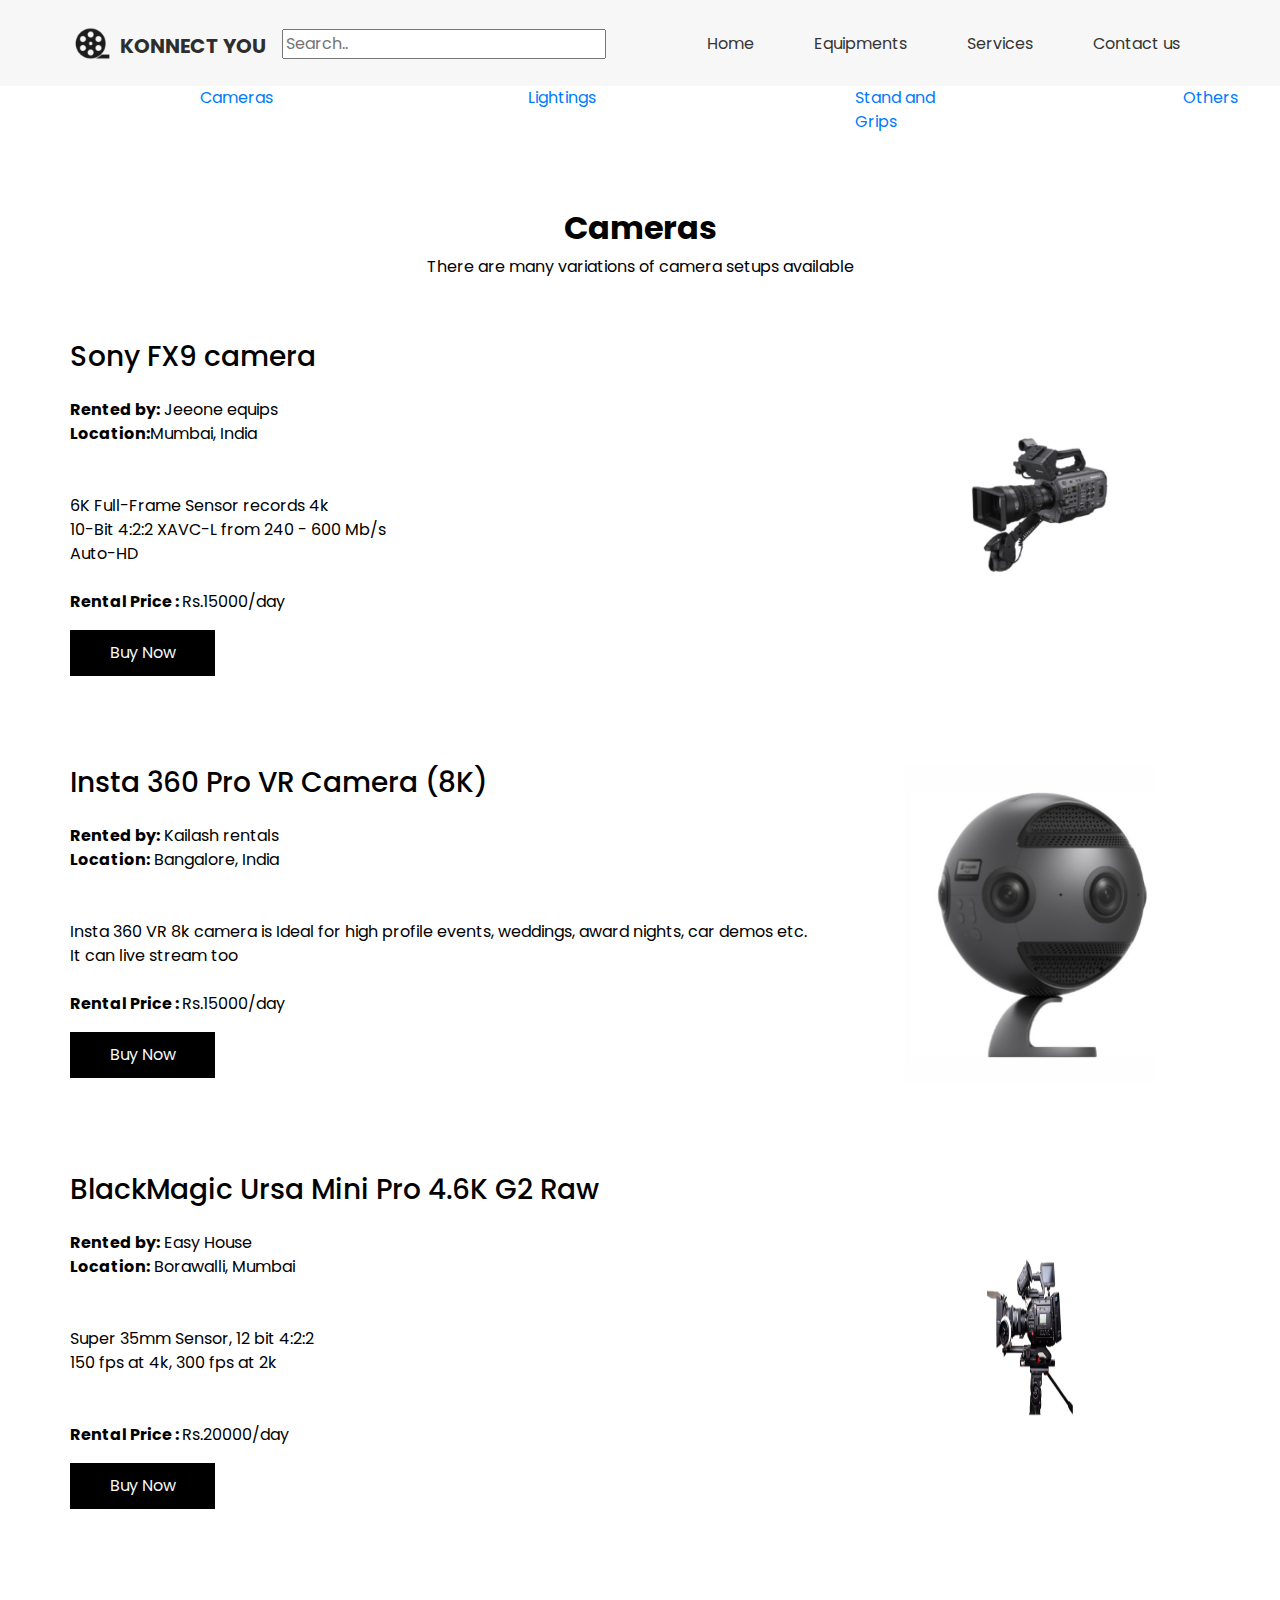
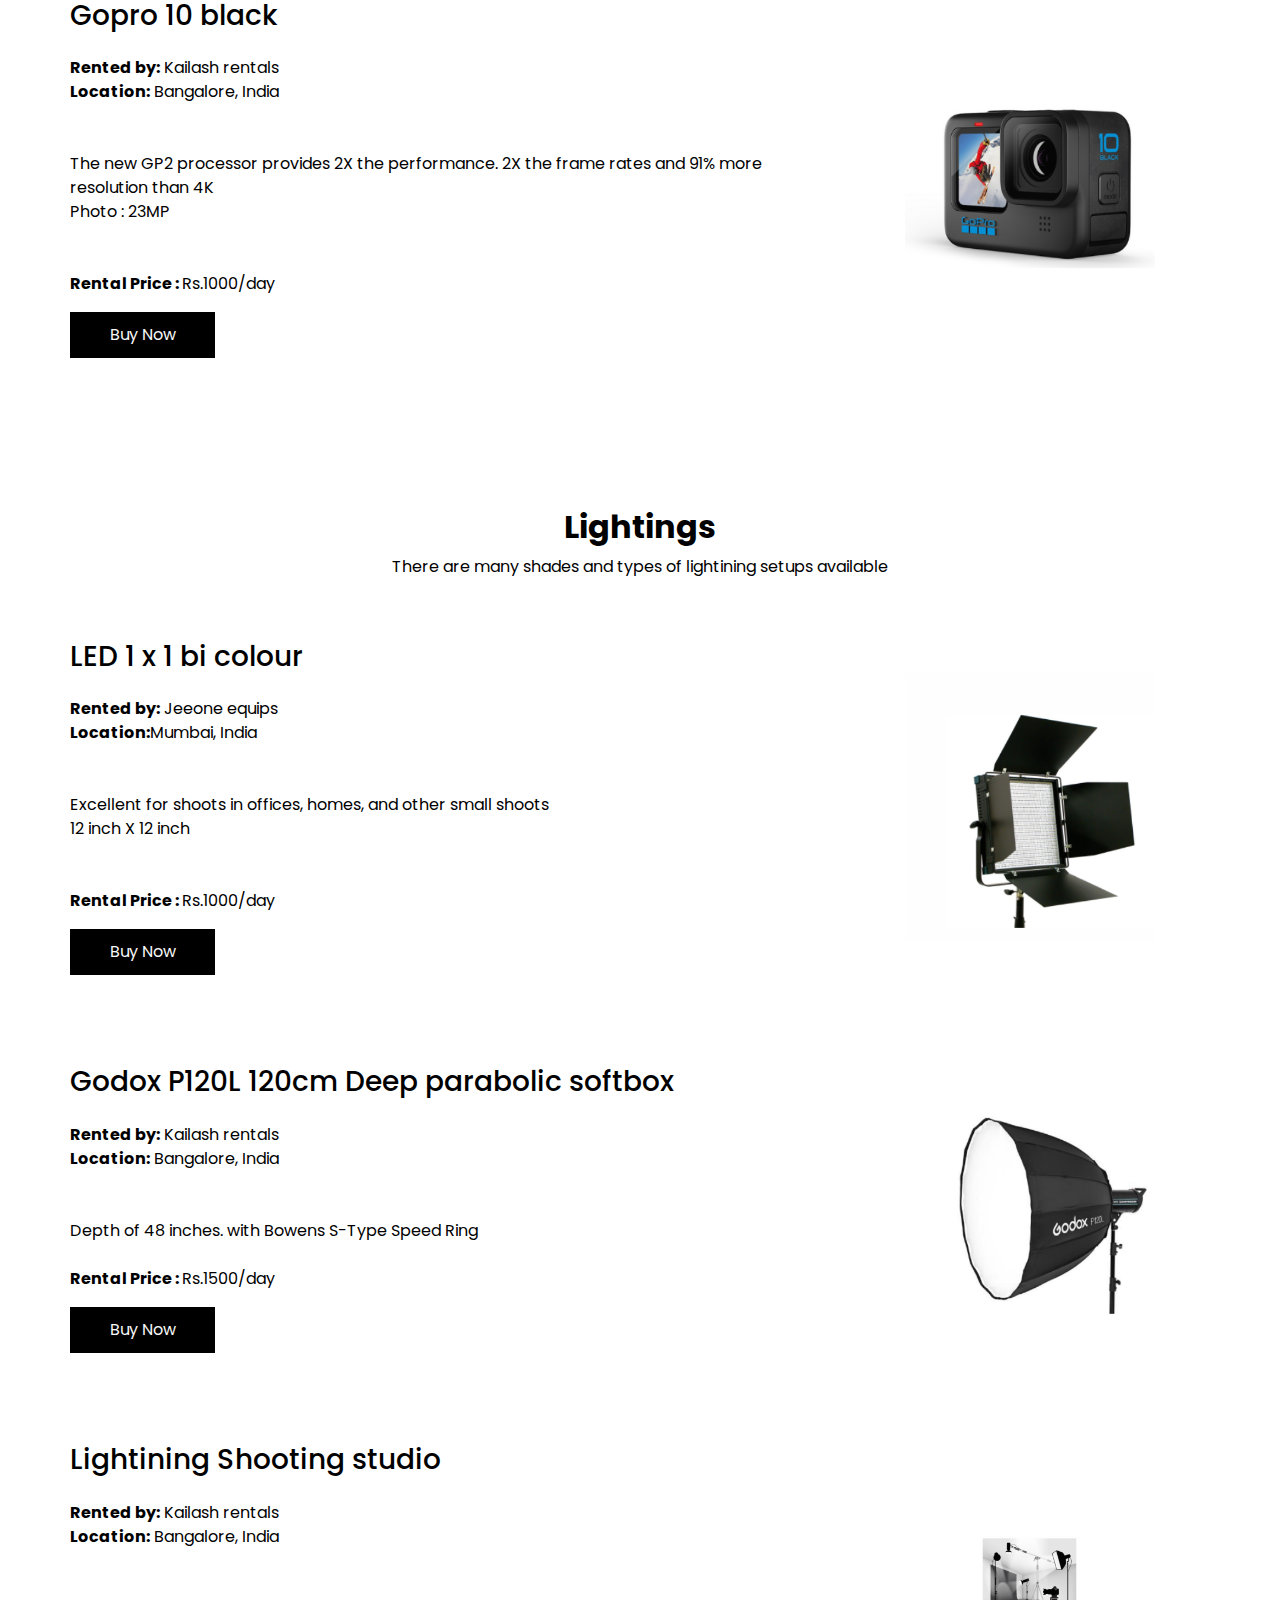
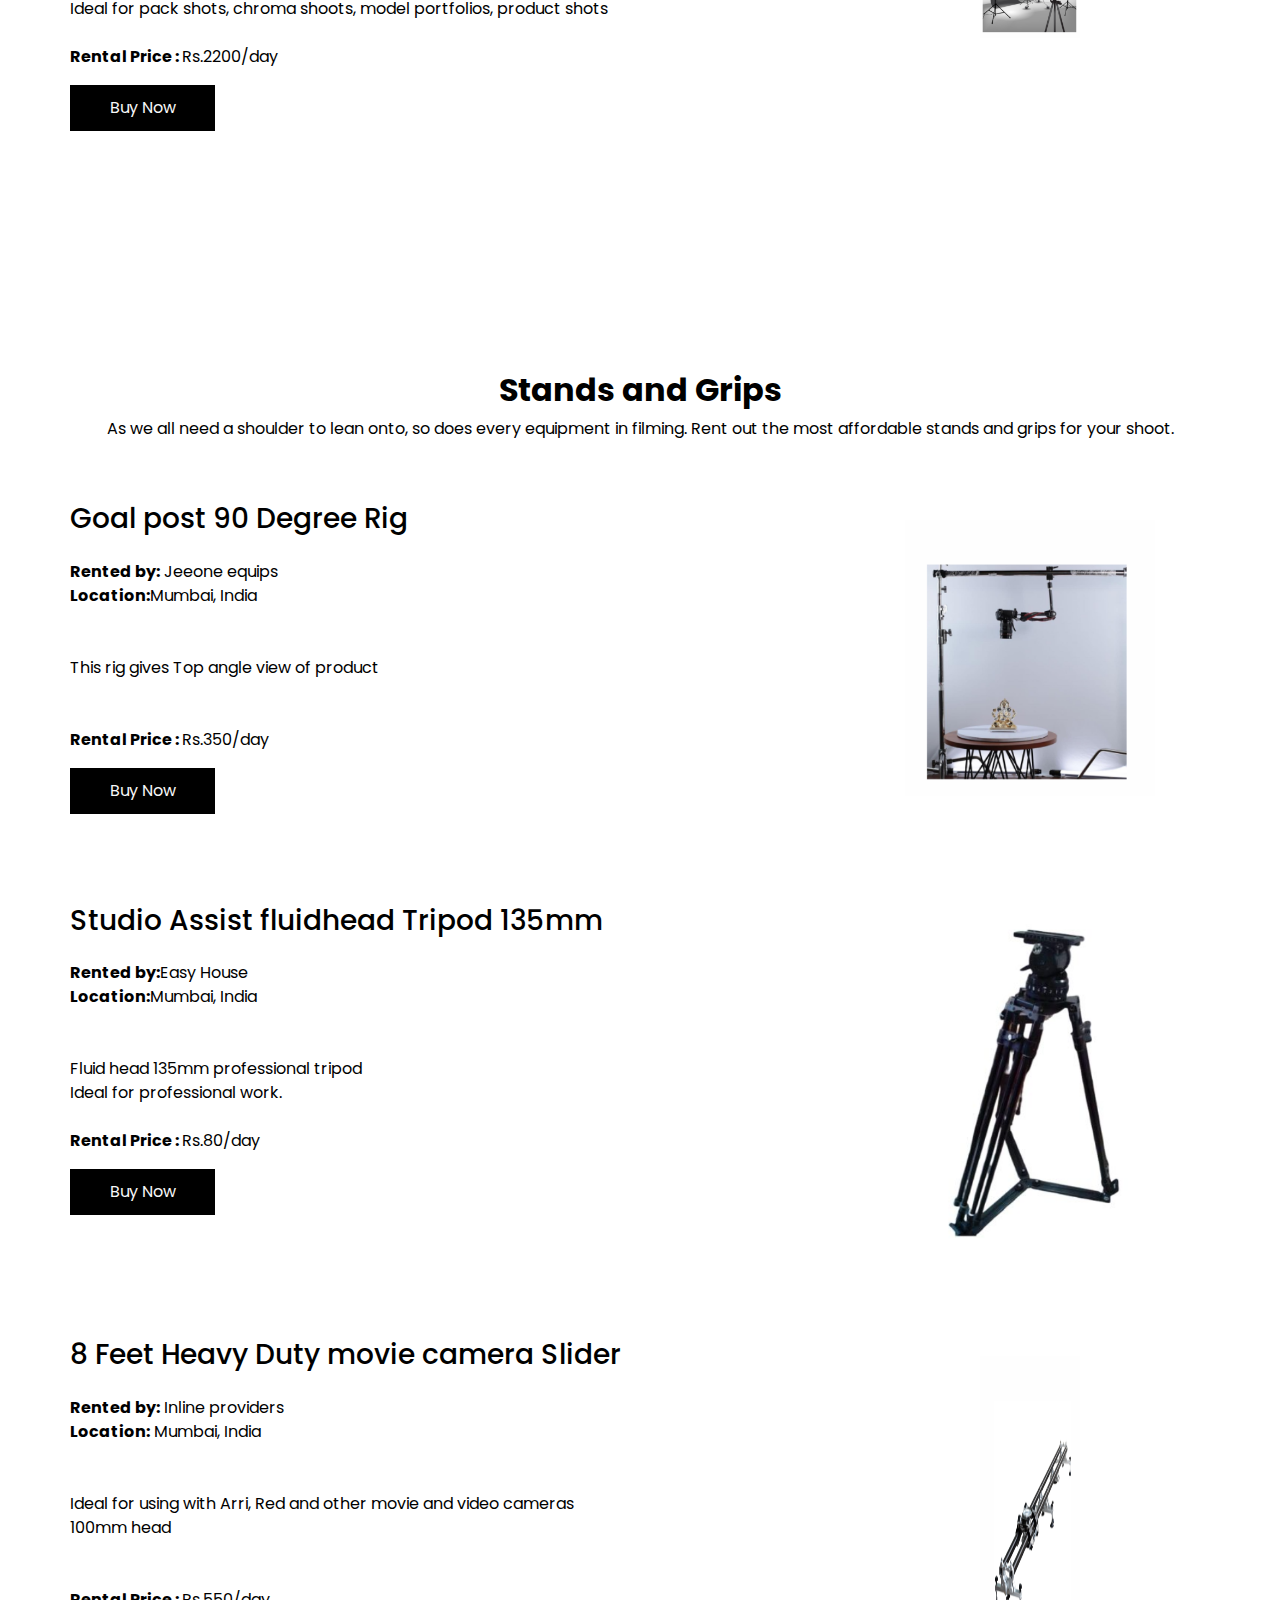
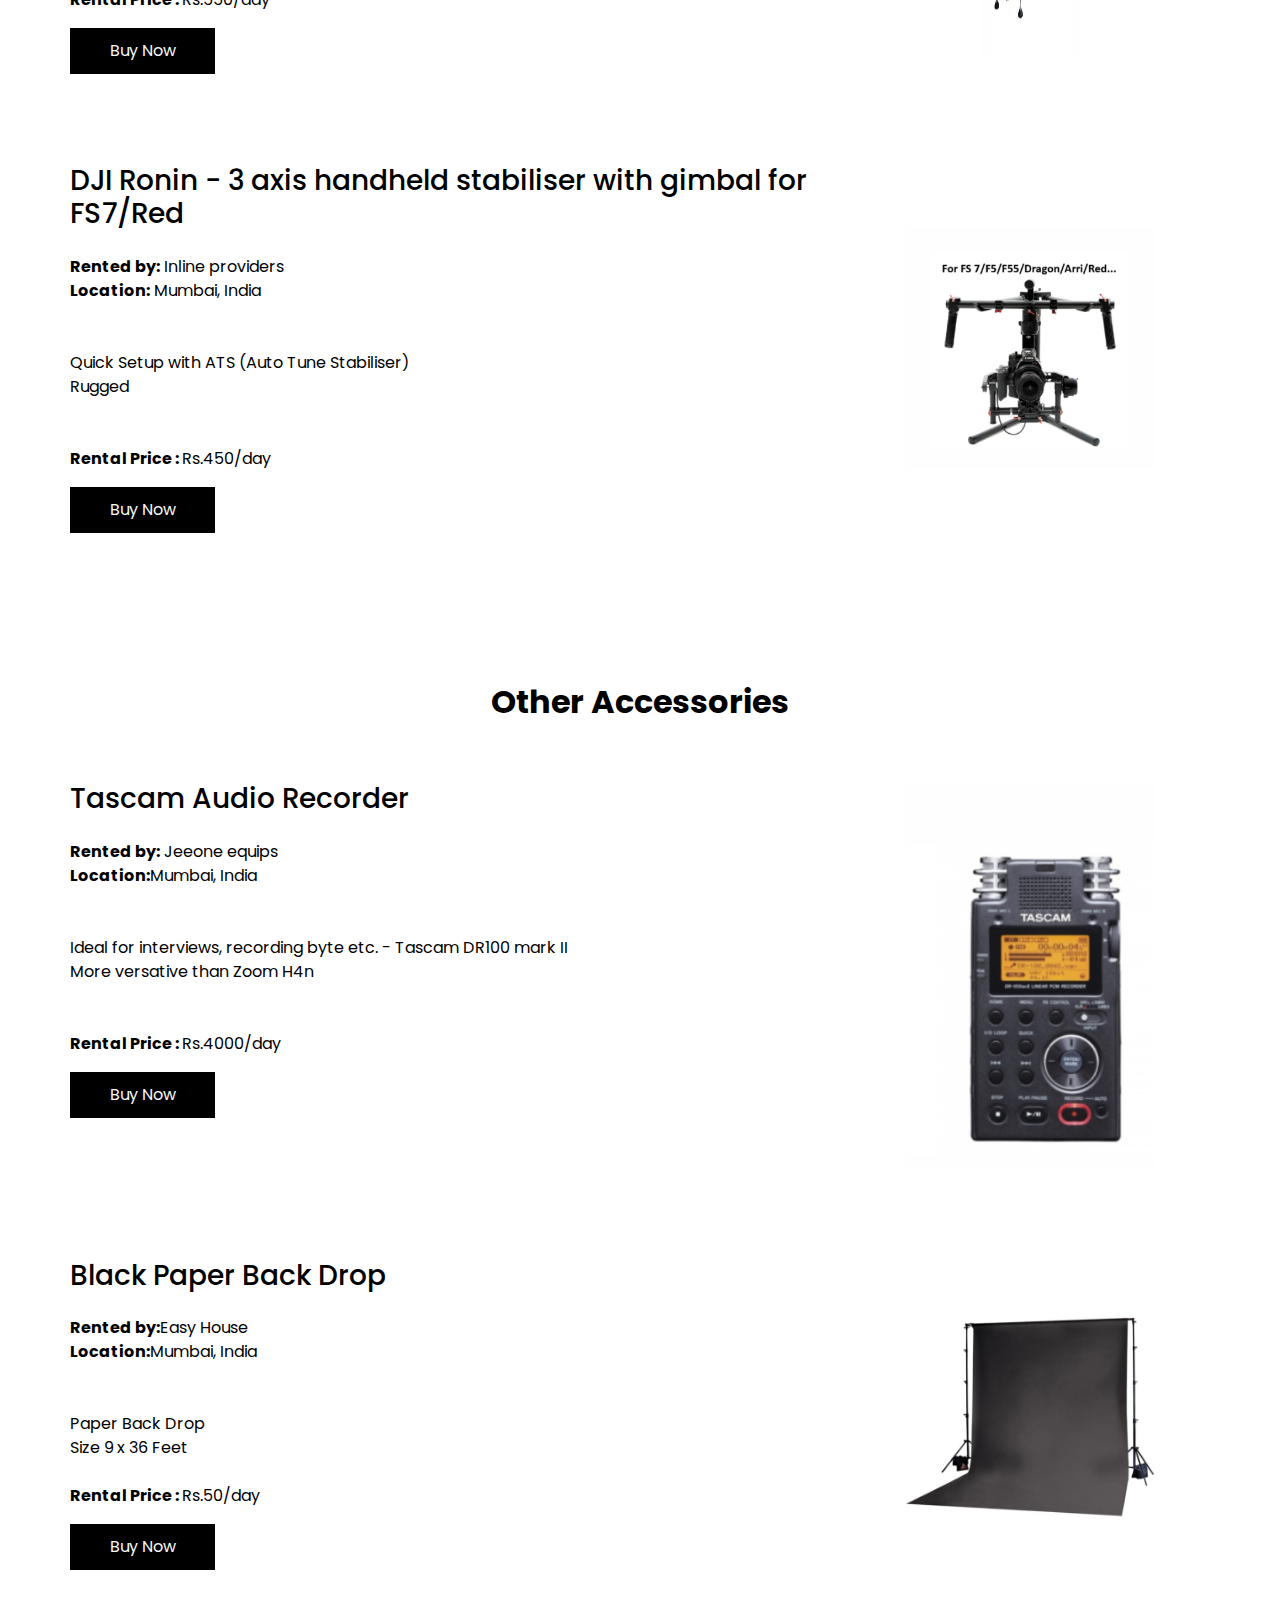
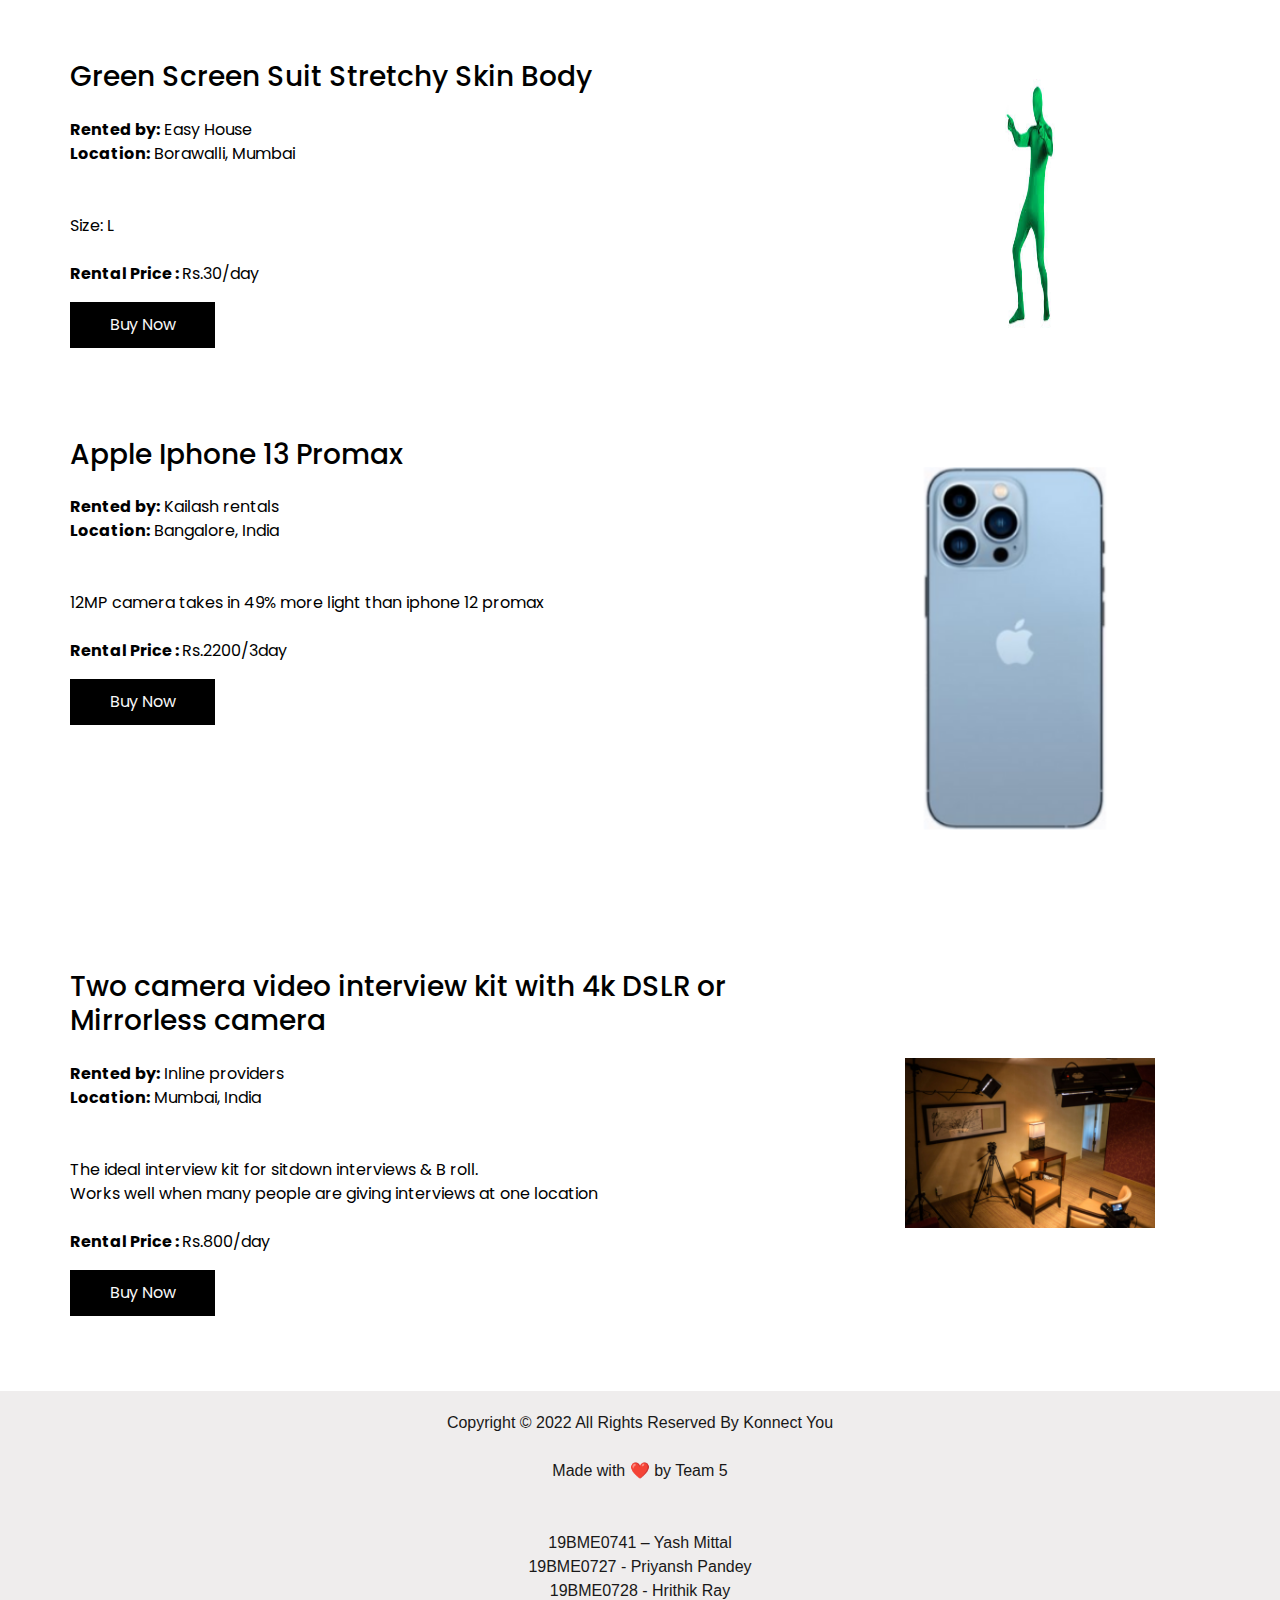
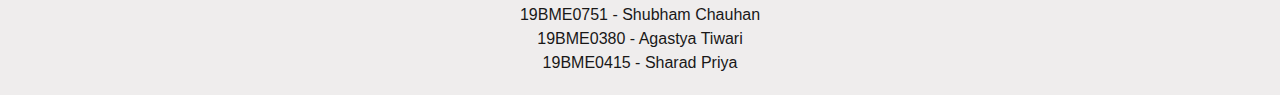
<file: equip.html>
<!DOCTYPE html>
<html>

<head>
  <!-- Basic -->
  <meta charset="utf-8" />
  <meta http-equiv="X-UA-Compatible" content="IE=edge" />
  <!-- Mobile Metas -->
  <meta name="viewport" content="width=device-width, initial-scale=1, shrink-to-fit=no" />
  <!-- Site Metas -->
  <meta name="keywords" content="" />
  <meta name="description" content="" />
  <meta name="author" content="" />

  <title>Konnect You</title>

  <!-- slider stylesheet -->
  <link rel="stylesheet" type="text/css"
    href="https://cdnjs.cloudflare.com/ajax/libs/OwlCarousel2/2.1.3/assets/owl.carousel.min.css" />

  <!-- bootstrap core css -->
  <link rel="stylesheet" type="text/css" href="css/bootstrap.css" />

  <!-- fonts style -->
  <link href="https://fonts.googleapis.com/css?family=Poppins:400,700&display=swap" rel="stylesheet" />
  <!-- Custom styles for this template -->
  <link href="css/style.css" rel="stylesheet" />
  <!-- responsive style -->
  <link href="css/responsive.css" rel="stylesheet" />
</head>

<body>
  <div class="hero_area sub_pages">
    <!-- header section strats -->
    <header class="header_section">
      <div class="container">
        <nav class="navbar navbar-expand-lg custom_nav-container pt-3">
          <a class="navbar-brand" href="index.html">
            <img src="images/konnect-you.png" alt="" /><span>
              Konnect You
            </span>
          </a>
          <button class="navbar-toggler" type="button" data-toggle="collapse" data-target="#navbarSupportedContent"
            aria-controls="navbarSupportedContent" aria-expanded="false" aria-label="Toggle navigation">
            <span class="navbar-toggler-icon"></span>
          </button>
          <input type="text" placeholder="Search..">
          <div class="collapse navbar-collapse" id="navbarSupportedContent">
            <div class="d-flex ml-auto flex-column flex-lg-row align-items-center">
              <ul class="navbar-nav  ">
                <li class="nav-item active">
                  <a class="nav-link" href="index.html">Home <span class="sr-only">(current)</span></a>
                </li>
                <li class="nav-item">
                  <a class="nav-link" href="equip.html"> Equipments</a>
                </li>
                <li class="nav-item">
                  <a class="nav-link" href="service.html"> Services </a>
                </li>
                <li class="nav-item">
                  <a class="nav-link" href="contact.html">Contact us</a>
                </li>
              </ul>
            </div>
          </div>
        </nav>
      </div>
    </header>
    <!-- end header section -->

  </div>


  <!-- fruits section -->
  <div class="row">
  <div class="col md-3" style="margin-left:200px ;">
    <a href="#cameras">Cameras</a>

  </div>
  <div class="col md-3" style="margin-left:200px ;">
    <a href="#light">Lightings</a>

  </div>
  <div class="col md-3" style="margin-left:200px ;">
    <a href="#stand">Stand and Grips</a>

  </div>
  <div class="col md-3" style="margin-left:200px ;">
    <a href="#others">Others</a>

  </div>
</div>
  <section id="cameras" class="fruit_section layout_padding-top">
    <div class="container">
      <h2 class="custom_heading">Cameras</h2>
      <p class="custom_heading-text">
        There are many variations of camera setups available
      </p>
      
      <div class="row layout_padding2">
        <div class="col-md-8">
          <div class="fruit_detail-box">
            <h3>
              Sony FX9 camera
              
            </h3>
            <p class="mt-4 mb-5">
              <b>Rented by:</b> Jeeone equips </br>
              <b>Location:</b>Mumbai, India </p>

              6K Full-Frame Sensor records 4k </br>
10-Bit 4:2:2 XAVC-L from 240 - 600 Mb/s</br>
Auto-HD

            </br>
          </br><b>Rental Price : </b>Rs.15000/day
            </p>
            <div>
              <a href="" class="custom_dark-btn">
                Buy Now
              </a>
            </div>
          </div>
        </div>
        <div class="col-md-4 d-flex justify-content-center align-items-center">
          <div class="fruit_img-box d-flex justify-content-center align-items-center">
            <img src="images/C1.png" alt="" class="" width="250px" />
          </div>
        </div>
      </div>
      <div class="row layout_padding2">
        <div class="col-md-8">
          <div class="fruit_detail-box">
            <h3>
              Insta 360 Pro VR Camera (8K)
              
            </h3>
            <p class="mt-4 mb-5">
              <b>Rented by:</b> Kailash rentals </br>
              <b>Location:</b> Bangalore, India </p>

              Insta 360 VR 8k camera is Ideal for high profile events, weddings, award nights, car demos etc. It can live stream too

            </br>
          </br><b>Rental Price : </b>Rs.15000/day
            </p>
            <div>
              <a href="" class="custom_dark-btn">
                Buy Now
              </a>
            </div>
          </div>
        </div>
        <div class="col-md-4 d-flex justify-content-center align-items-center">
          <div class="fruit_img-box d-flex justify-content-center align-items-center">
            <img src="images/c2.png" alt="" class="" width="250px" />
          </div>
        </div>
      </div>
      <div class="row layout_padding2">
        <div class="col-md-8">
          <div class="fruit_detail-box">
            <h3>
              BlackMagic Ursa Mini Pro 4.6K G2 Raw
              
            </h3>
            <p class="mt-4 mb-5">
              <b>Rented by:</b> Easy House </br>
              <b>Location:</b> Borawalli, Mumbai </p>

              Super 35mm Sensor, 12 bit 4:2:2 </br>
              150 fps at 4k, 300 fps at 2k</br>


            </br>
          </br><b>Rental Price : </b>Rs.20000/day
            </p>
            <div>
              <a href="" class="custom_dark-btn">
                Buy Now
              </a>
            </div>
          </div>
        </div>
        <div class="col-md-4 d-flex justify-content-center align-items-center">
          <div class="fruit_img-box d-flex justify-content-center ">
            <img height="200px" src="images/c3.png" alt="" class="" width="100px" />
          </div>
        </div>
      </div>
      <div class="row layout_padding2-top layout_padding-bottom">
        <div class="col-md-8">
          <div class="fruit_detail-box">
            <h3>
              
Gopro 10 black

              
            </h3>
            <p class="mt-4 mb-5">
              <b>Rented by:</b> Kailash rentals </br>
              <b>Location:</b> Bangalore, India </p>

              The new GP2 processor provides 2X the performance. 2X the frame rates and 91% more resolution than 4K</br>
              Photo : 23MP</br>

            </br>
          </br><b>Rental Price : </b>Rs.1000/day
            </p>
            <div>
              <a href="" class="custom_dark-btn">
                Buy Now
              </a>
            </div>
          </div>
        </div>
        <div class="col-md-4 d-flex justify-content-center align-items-center">
          <div class="fruit_img-box d-flex justify-content-center align-items-center">
            <img src="images/c4.png" alt="" class="" width="250px" />
          </div>
        </div>
      </div>

  </section>

  
  <section id="light" class="fruit_section layout_padding-top">
    <div class="container">
      <h2 class="custom_heading">Lightings</h2>
      <p class="custom_heading-text">
        There are many shades and types of lightining setups available
      </p>
      <div class="row layout_padding2">
        <div class="col-md-8">
          <div class="fruit_detail-box">
            <h3>
              LED 1 x 1 bi colour
              
            </h3>
            <p class="mt-4 mb-5">
              <b>Rented by:</b> Jeeone equips </br>
              <b>Location:</b>Mumbai, India </p>

              Excellent for shoots in offices, homes, and other small shoots </br>
              12 inch X 12 inch</br>


            </br>
          </br><b>Rental Price : </b>Rs.1000/day
            </p>
            <div>
              <a href="" class="custom_dark-btn">
                Buy Now
              </a>
            </div>
          </div>
        </div>
        <div class="col-md-4 d-flex justify-content-center align-items-center">
          <div class="fruit_img-box d-flex justify-content-center align-items-center">
            <img src="images/l1.png" alt="" class="" width="250px" />
          </div>
        </div>
      </div>
      <div class="row layout_padding2">
        <div class="col-md-8">
          <div class="fruit_detail-box">
            <h3>
              Godox P120L 120cm Deep parabolic softbox
              
            </h3>
            <p class="mt-4 mb-5">
              <b>Rented by:</b> Kailash rentals </br>
              <b>Location:</b> Bangalore, India </p>

              Depth of 48 inches. with Bowens S-Type Speed Ring
            </br>
          </br><b>Rental Price : </b>Rs.1500/day
            </p>
            <div>
              <a href="" class="custom_dark-btn">
                Buy Now
              </a>
            </div>
          </div>
        </div>
        <div class="col-md-4 d-flex justify-content-center align-items-center">
          <div class="fruit_img-box d-flex justify-content-center align-items-center">
            <img src="images/l2.png" alt="" class="" width="250px" />
          </div>
        </div>
      </div>
      <div class="row layout_padding2">
        <div class="col-md-8">
          <div class="fruit_detail-box">
            <h3>
              Lightining Shooting studio	
              
            </h3>
            <p class="mt-4 mb-5">
              <b>Rented by:</b> Kailash rentals</br>
              <b>Location:</b> Bangalore, India </p>

              Ideal for pack shots, chroma shoots, model portfolios, product shots


            </br>
          </br><b>Rental Price : </b>Rs.2200/day
            </p>
            <div>
              <a href="" class="custom_dark-btn">
                Buy Now
              </a>
            </div>
          </div>
        </div>
        <div class="col-md-4 d-flex justify-content-center align-items-center">
          <div class="fruit_img-box d-flex justify-content-center ">
            <img src="images/l3.png" alt="" class="" width="100px" />
          </div>
        </div>
      </div>
      <div class="row layout_padding2-top layout_padding-bottom">
             </section>

  
  <section id="stand" class="fruit_section layout_padding-top">
    <div class="container">
      <h2 class="custom_heading">Stands and Grips</h2>
      <p class="custom_heading-text">
        As we all need a shoulder to lean onto, so does every equipment in filming. Rent out the most affordable stands and grips for your shoot.
      </p>
      <div class="row layout_padding2">
        <div class="col-md-8">
          <div class="fruit_detail-box">
            <h3>
              Goal post 90 Degree Rig
              
            </h3>
            <p class="mt-4 mb-5">
              <b>Rented by:</b> Jeeone equips </br>
              <b>Location:</b>Mumbai, India </p>

              This rig gives Top angle view of product </br>


            </br>
          </br><b>Rental Price : </b>Rs.350/day
            </p>
            <div>
              <a href="" class="custom_dark-btn">
                Buy Now
              </a>
            </div>
          </div>
        </div>
        <div class="col-md-4 d-flex justify-content-center align-items-center">
          <div class="fruit_img-box d-flex justify-content-center align-items-center">
            <img src="images/g1.png" alt="" class="" width="250px" />
          </div>
        </div>
      </div>
      <div class="row layout_padding2">
        <div class="col-md-8">
          <div class="fruit_detail-box">
            <h3>
              Studio Assist fluidhead Tripod 135mm
              
            </h3>
            <p class="mt-4 mb-5">
              <b>Rented by:</b>Easy House </br>
              <b>Location:</b>Mumbai, India </p>

              Fluid head 135mm professional tripod</br>
              Ideal for professional work. 
            </br>
          </br><b>Rental Price : </b>Rs.80/day
            </p>
            <div>
              <a href="" class="custom_dark-btn">
                Buy Now
              </a>
            </div>
          </div>
        </div>
        <div class="col-md-4 d-flex justify-content-center align-items-center">
          <div class="fruit_img-box d-flex justify-content-center align-items-center">
            <img src="images/g2.png" alt="" class="" width="250px" />
          </div>
        </div>
      </div>
      <div class="row layout_padding2">
        <div class="col-md-8">
          <div class="fruit_detail-box">
            <h3>
              8 Feet Heavy Duty movie camera Slider
              
            </h3>
            <p class="mt-4 mb-5">
              <b>Rented by:</b> Inline providers </br>
              <b>Location:</b> Mumbai, India </p>

              Ideal for using with Arri, Red and other movie and video cameras </br>
              100mm head</br>


            </br>
          </br><b>Rental Price : </b>Rs.550/day
            </p>
            <div>
              <a href="" class="custom_dark-btn">
                Buy Now
              </a>
            </div>
          </div>
        </div>
        <div class="col-md-4 d-flex justify-content-center align-items-center">
          <div class="fruit_img-box d-flex justify-content-center ">
            <img height="300px"src="images/g3.png" alt="" class="" width="100px" />
          </div>
        </div>
      </div>
      <div class="row layout_padding2-top layout_padding-bottom">
        <div class="col-md-8">
          <div class="fruit_detail-box">
            <h3>
              
              DJI Ronin - 3 axis handheld stabiliser with gimbal for FS7/Red

              
            </h3>
            <p class="mt-4 mb-5">
              <b>Rented by:</b> Inline providers </br>
              <b>Location:</b> Mumbai, India </p>

              Quick Setup with ATS (Auto Tune Stabiliser)</br>
              Rugged</br>

            </br>
          </br><b>Rental Price : </b>Rs.450/day
            </p>
            <div>
              <a href="" class="custom_dark-btn">
                Buy Now
              </a>
            </div>
          </div>
        </div>
        <div class="col-md-4 d-flex justify-content-center align-items-center">
          <div class="fruit_img-box d-flex justify-content-center align-items-center">
            <img src="images/g4.png" alt="" class="" width="250px" />
          </div>
        </div>
      </div>

  </section>

  
  <section id="others" class="fruit_section layout_padding-top">
    <div class="container">
      <h2 class="custom_heading">Other Accessories</h2>
      <p class="custom_heading-text">
      </p>
      <div class="row layout_padding2">
        <div class="col-md-8">
          <div class="fruit_detail-box">
            <h3>
              Tascam Audio Recorder
              
            </h3>
            <p class="mt-4 mb-5">
              <b>Rented by:</b> Jeeone equips </br>
              <b>Location:</b>Mumbai, India </p>

              Ideal for interviews, recording byte etc. - Tascam DR100 mark II</br>
              More versative than Zoom H4n</br>


            </br>
          </br><b>Rental Price : </b>Rs.4000/day
            </p>
            <div>
              <a href="" class="custom_dark-btn">
                Buy Now
              </a>
            </div>
          </div>
        </div>
        <div class="col-md-4 d-flex justify-content-center align-items-center">
          <div class="fruit_img-box d-flex justify-content-center align-items-center">
            <img src="images/a1.png" alt="" class="" width="250px" />
          </div>
        </div>
      </div>
      <div class="row layout_padding2">
        <div class="col-md-8">
          <div class="fruit_detail-box">
            <h3>
              Black Paper Back Drop
              
            </h3>
            <p class="mt-4 mb-5">
              <b>Rented by:</b>Easy House</br>
              <b>Location:</b>Mumbai, India </p>

              Paper Back Drop </br>
              Size  9 x 36 Feet
            </br>
          </br><b>Rental Price : </b>Rs.50/day
            </p>
            <div>
              <a href="" class="custom_dark-btn">
                Buy Now
              </a>
            </div>
          </div>
        </div>
        <div class="col-md-4 d-flex justify-content-center align-items-center">
          <div class="fruit_img-box d-flex justify-content-center align-items-center">
            <img src="images/a2.png" alt="" class="" width="250px" />
          </div>
        </div>
      </div>
      <div class="row layout_padding2">
        <div class="col-md-8">
          <div class="fruit_detail-box">
            <h3>
              Green Screen Suit Stretchy Skin Body               
            </h3>
            <p class="mt-4 mb-5">
              <b>Rented by:</b> Easy House </br>
              <b>Location:</b> Borawalli, Mumbai </p>

              Size: L


            </br>
          </br><b>Rental Price : </b>Rs.30/day
            </p>
            <div>
              <a href="" class="custom_dark-btn">
                Buy Now
              </a>
            </div>
          </div>
        </div>
        <div class="col-md-4 d-flex justify-content-center align-items-center">
          <div class="fruit_img-box d-flex justify-content-center ">
            <img height="250px" src="images/a3.jpg" alt="" class="" width="100px" />
          </div>
        </div>
      </div>
      <div class="row layout_padding2-top layout_padding-bottom">
        <div class="col-md-8">
          <div class="fruit_detail-box">
            <h3>
              
              Apple Iphone 13 Promax

              
            </h3>
            <p class="mt-4 mb-5">
              <b>Rented by:</b> Kailash rentals </br>
              <b>Location:</b> Bangalore, India </p>

              12MP camera takes in 49% more light than iphone 12 promax
            </br>
          </br><b>Rental Price : </b>Rs.2200/3day
            </p>
            <div>
              <a href="" class="custom_dark-btn">
                Buy Now
              </a>
            </div>
          </div>
        </div>
        <div class="col-md-4 d-flex justify-content-center align-items-center">
          <div class="fruit_img-box d-flex justify-content-center align-items-center">
            <img src="images/a4.png" alt="" class="" width="250px" />
          </div>
        </div>
      </div>
      <div class="row layout_padding2-top layout_padding-bottom">
        <div class="col-md-8">
          <div class="fruit_detail-box">
            <h3>
              
              Two camera video interview kit with 4k DSLR or Mirrorless camera

              
            </h3>
            <p class="mt-4 mb-5">
              <b>Rented by:</b> Inline providers </br>
              <b>Location:</b> Mumbai, India </p>

              The ideal interview kit for sitdown interviews & B roll. </br>
              Works well when many people are giving interviews at one location
            </br>
          </br><b>Rental Price : </b>Rs.800/day
            </p>
            <div>
              <a href="" class="custom_dark-btn">
                Buy Now
              </a>
            </div>
          </div>
        </div>
        <div class="col-md-4 d-flex justify-content-center align-items-center">
          <div class="fruit_img-box d-flex justify-content-center align-items-center">
            <img src="images/a5.png" alt="" class="" width="250px" />
          </div>
        </div>
      </div>
      
      

  </section>

  <!-- end fruits section -->

  <!-- footer section -->
  <section class="container-fluid footer_section">
    <p>
      Copyright &copy; 2022 All Rights Reserved By
      Konnect You
    </p>
    <br>
    <p> Made with ❤️ by Team 5 </p>
     <br>
     <br>
     </p>
 <p> 19BME0741 – Yash Mittal</p> 
 <p>19BME0727 - Priyansh Pandey</p>
 <p>19BME0728 - Hrithik Ray</p>
 <p>19BME0751 - Shubham Chauhan</p>
 <p>19BME0380 - Agastya Tiwari</p>
 <p>19BME0415 - Sharad Priya </p>
  </section>
  <!-- footer section -->

  <script type="text/javascript" src="js/jquery-3.4.1.min.js"></script>
  <script type="text/javascript" src="js/bootstrap.js"></script>

</body>

</html>
</file>
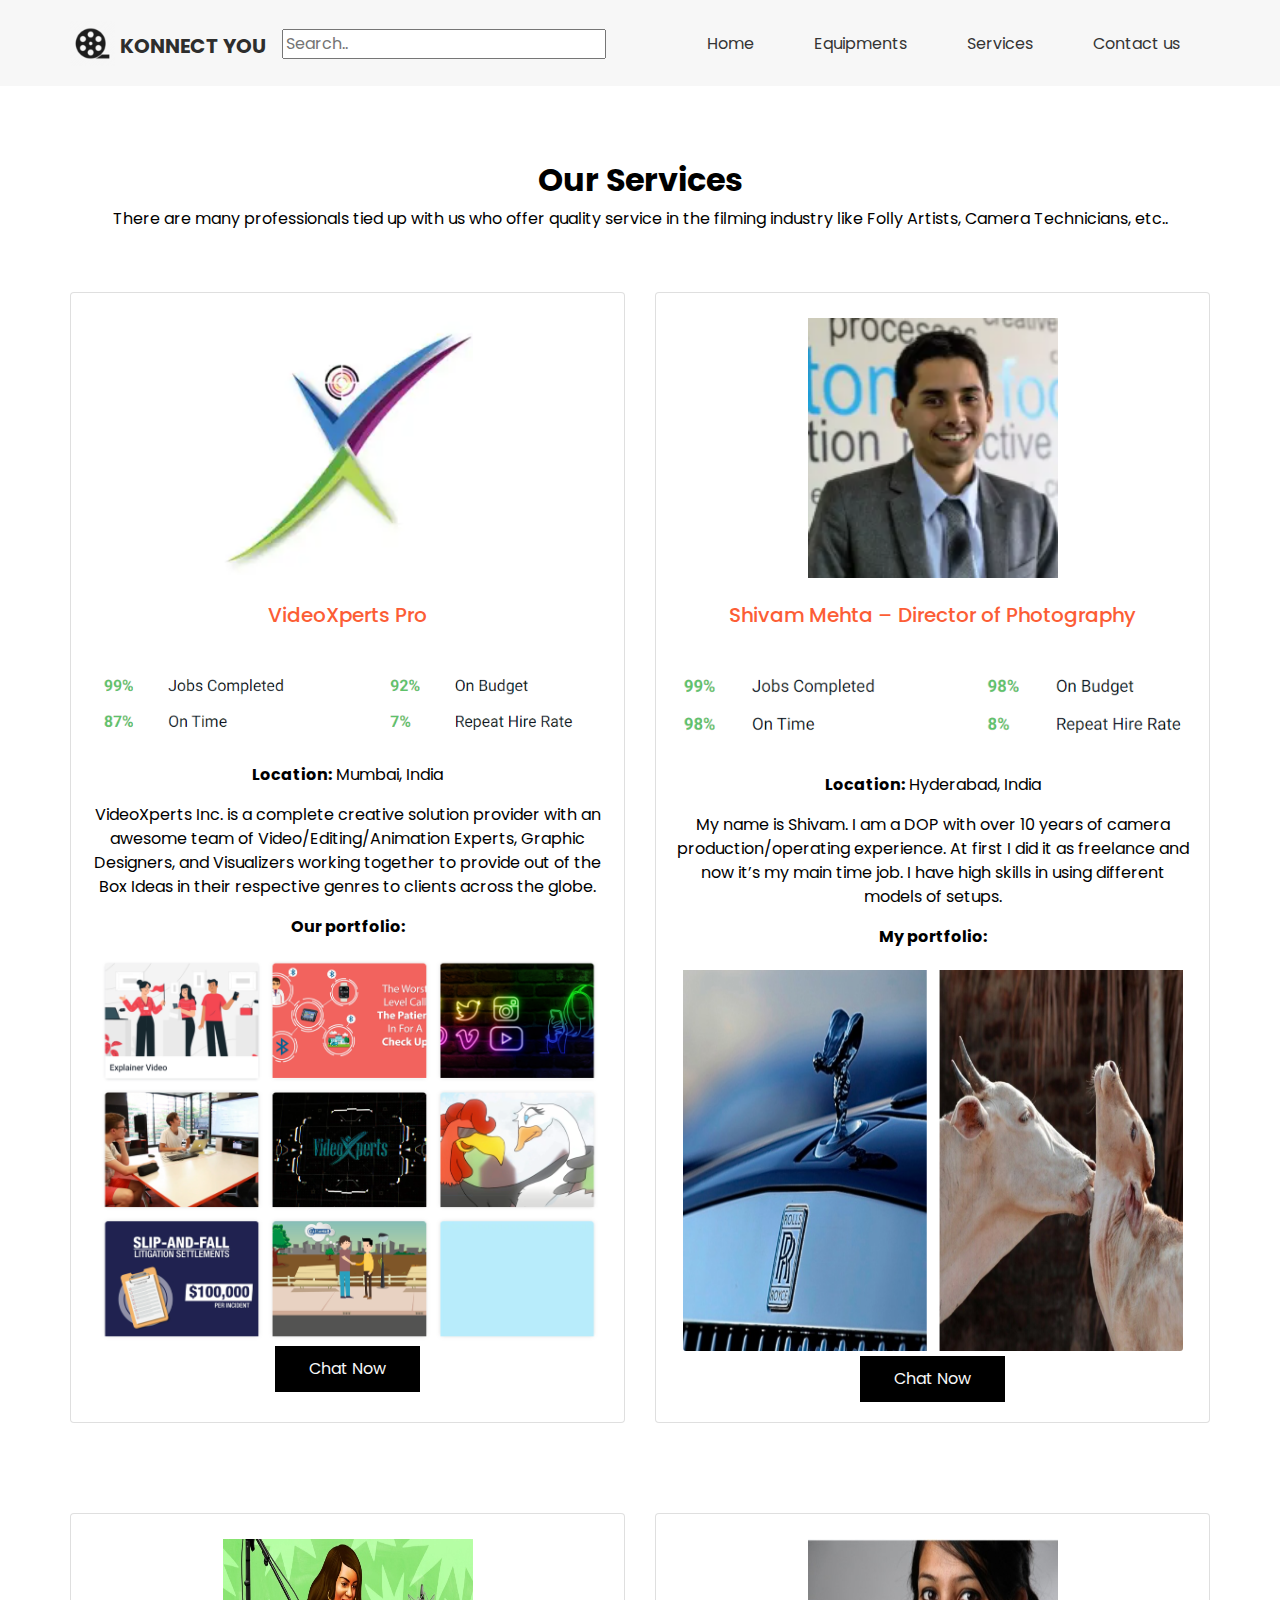
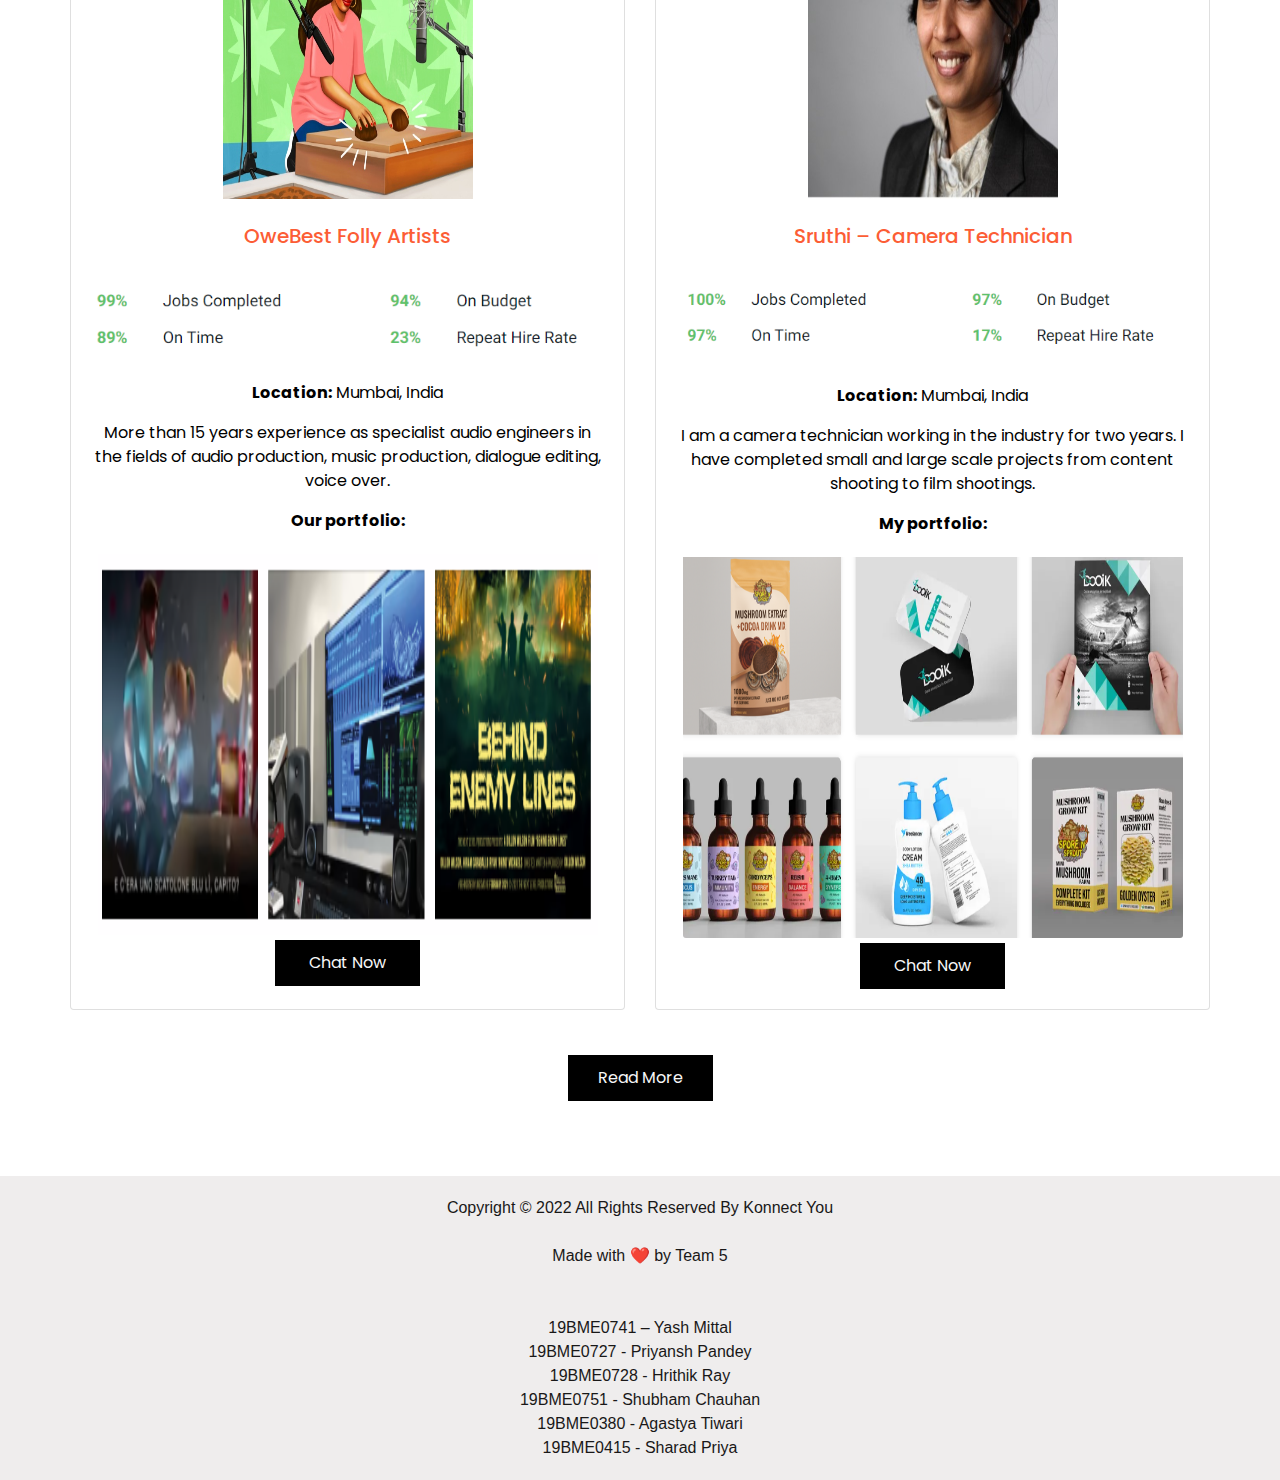
<file: service.html>
<!DOCTYPE html>
<html>

<head>
  <!-- Basic -->
  <meta charset="utf-8" />
  <meta http-equiv="X-UA-Compatible" content="IE=edge" />
  <!-- Mobile Metas -->
  <meta name="viewport" content="width=device-width, initial-scale=1, shrink-to-fit=no" />
  <!-- Site Metas -->
  <meta name="keywords" content="" />
  <meta name="description" content="" />
  <meta name="author" content="" />

  <title>Konnect You</title>

  <!-- slider stylesheet -->
  <link rel="stylesheet" type="text/css"
    href="https://cdnjs.cloudflare.com/ajax/libs/OwlCarousel2/2.1.3/assets/owl.carousel.min.css" />

  <!-- bootstrap core css -->
  <link rel="stylesheet" type="text/css" href="css/bootstrap.css" />

  <!-- fonts style -->
  <link href="https://fonts.googleapis.com/css?family=Poppins:400,700&display=swap" rel="stylesheet" />
  <!-- Custom styles for this template -->
  <link href="css/style.css" rel="stylesheet" />
  <!-- responsive style -->
  <link href="css/responsive.css" rel="stylesheet" />
</head>

<body>
  <div class="hero_area sub_pages">
    <!-- header section strats -->
    <header class="header_section">
      <div class="container">
        <nav class="navbar navbar-expand-lg custom_nav-container pt-3">
          <a class="navbar-brand" href="index.html">
            <img src="images/konnect-you.png" alt="" /><span>
              Konnect You
            </span>
          </a>
          <button class="navbar-toggler" type="button" data-toggle="collapse" data-target="#navbarSupportedContent"
            aria-controls="navbarSupportedContent" aria-expanded="false" aria-label="Toggle navigation">
            <span class="navbar-toggler-icon"></span>
          </button>
          <input type="text" placeholder="Search..">
          <div class="collapse navbar-collapse" id="navbarSupportedContent">
            <div class="d-flex ml-auto flex-column flex-lg-row align-items-center">
              <ul class="navbar-nav  ">
                <li class="nav-item active">
                  <a class="nav-link" href="index.html">Home <span class="sr-only">(current)</span></a>
                </li>
                <li class="nav-item">
                  <a class="nav-link" href="equip.html"> Equipments</a>
                </li>
                <li class="nav-item">
                  <a class="nav-link" href="service.html"> Services </a>
                </li>
                <li class="nav-item">
                  <a class="nav-link" href="contact.html">Contact us</a>
                </li>
              </ul>
            </div>
          </div>
        </nav>
      </div>
    </header>
    <!-- end header section -->

  </div>

  <!-- service section -->

  <section class="service_section layout_padding ">
    <div class="container">
      <h2 class="custom_heading">Our Services</h2>
      <p class="custom_heading-text">
        There are many professionals tied up with us who offer quality service
in the filming industry like Folly Artists, Camera Technicians, etc..
      </p>

      <div class=" layout_padding2">
        <div class="card-deck">
          <div class="card">
            <img class="card-img-top-big" src="images/1.png" alt="Card image cap" />
            <div class="card-body">
              <h5 class="card-title">VideoXperts Pro</h5>
              <img class="card-img-top-small" src="images/11.png" alt="Card image cap" />
              <p class="card-text"></br>
                <b>Location:</b> Mumbai, India</p>
VideoXperts Inc. is a complete creative solution provider with an awesome team of Video/Editing/Animation Experts, Graphic Designers, and Visualizers working together to provide out of the Box Ideas in their respective genres to clients across the globe.</p>


<b>Our portfolio:</b>

              </p>
              <img class="card-img-bottom" src="images/2.png" alt="Card image cap" />
              <a href="" class="custom_dark-btn">
                Chat Now
              </a>
            </div>
          </div>
          
          <div class="card">
            <img class="card-img-top-big" src="images/3.png" alt="Card image cap" />
            <div class="card-body">
              <h5 class="card-title">Shivam Mehta – Director of Photography</h5>
              <img class="card-img-top-small" src="images/12.png" alt="Card image cap" />
              <p class="card-text"></br>
                <b>Location:</b> Hyderabad, India</p>
                My name is Shivam. I am a DOP with over 10 years of camera production/operating experience. At first I did it as freelance and now it’s my main time job. I have high skills in using different models of setups.</p>


<b>My portfolio:</b>

              </p>
              <img class="card-img-bottom" src="images/4.png" alt="Card image cap">
              <a href="" class="custom_dark-btn">
                Chat Now
              </a>
            </div>
          </div>
        </div>
      </div>

      <div class=" layout_padding2">
        <div class="card-deck">
          <div class="card">
            <img class="card-img-top-big" src="images/5.jpg" alt="Card image cap" />
            <div class="card-body">
              <h5 class="card-title">OweBest Folly Artists</h5>
              <img class="card-img-top-small" src="images/13.png" alt="Card image cap" />
              <p class="card-text"></br>
                <b>Location:</b> Mumbai, India</p>
                More than 15 years experience as specialist audio engineers in the fields of audio production, music production, dialogue editing, voice over. 

              </p>


<b>Our portfolio:</b>

              </p>
              <img class="card-img-bottom" src="images/6.png" alt="Card image cap" />
              <a href="" class="custom_dark-btn">
                Chat Now
              </a>
            </div>
          </div>
          <div class="card">
            <img class="card-img-top-big" src="images/7.jpg" alt="Card image cap" />
            <div class="card-body">
              <h5 class="card-title">Sruthi – Camera Technician</h5>
              <img class="card-img-top-small" src="images/14.png" alt="Card image cap" />
              <p class="card-text"></br>
                <b>Location:</b> Mumbai, India</p>
                I am a camera technician working in the industry for two years. I have completed small and large scale projects from content shooting to film shootings. </p>


<b>My portfolio:</b>

              </p>
              <img class="card-img-bottom" src="images/8.png" alt="Card image cap" />
              <a href="" class="custom_dark-btn">
                Chat Now
              </a>
            </div>
          </div>
        </div>
      </div>

      <div class="d-flex justify-content-center">
        <a href="" class="custom_dark-btn">
          Read More
        </a>
      </div>
    </div>
  </section>

  <!-- end service section -->

  <!-- footer section -->
  <section class="container-fluid footer_section">
    <p>
      Copyright &copy; 2022 All Rights Reserved By
      Konnect You
    </p>
    <br>
   <p> Made with ❤️ by Team 5 </p>
    <br>
    <br>
    </p>
<p> 19BME0741 – Yash Mittal</p> 
<p>19BME0727 - Priyansh Pandey</p>
<p>19BME0728 - Hrithik Ray</p>
<p>19BME0751 - Shubham Chauhan</p>
<p>19BME0380 - Agastya Tiwari</p>
<p>19BME0415 - Sharad Priya </p>
  </section>
  <!-- footer section -->

  <script type="text/javascript" src="js/jquery-3.4.1.min.js"></script>
  <script type="text/javascript" src="js/bootstrap.js"></script>

</body>

</html>
</file>
<file: css/style.css>
body {
  font-family: 'Poppins', sans-serif;
  color: #000000;
  background-color: #ffffff;
}

.layout_padding {
  padding: 75px 0;
}

.layout_padding2 {
  padding: 45px 0;
}

.layout_padding2-top {
  padding-top: 45px;
}


.layout_padding2-bottom {
  padding-bottom: 45px;
}

.layout_padding-top {
  padding-top: 75px;
}

.layout_padding-bottom {
  padding-bottom: 75px;
}


.custom_dark-btn,
.custom_orange-btn {
  display: inline-block;
  padding: 10px 0;
  text-align: center;
  width: 145px;
  outline: none;
  color: #f7f7f7;
  border: 1px solid transparent;
}

.custom_dark-btn {
  background-color: #000000;
}

.custom_dark-btn:hover {
  border: 1px solid #000000;
  color: #000000;
  background-color: transparent;
}

.custom_orange-btn {
  background-color: #fc5d35;
}

.custom_orange-btn:hover {
  border: 1px solid #fc5d35;
  color: #fc5d35;
  background-color: transparent;
}

.custom_heading {
  text-align: center;
  font-weight: bold;
}

.custom_heading-text {
  text-align: center;
}


/*header section*/
.hero_area {
  height: 98vh;
  background-color: #f7f7f7;
}

.hero_area.sub_pages {
  height: auto;
}

.header_section {}

.header_section .container-fluid {
  padding-right: 25px;
  padding-left: 25px;
}

.header_section .nav_container {
  margin: 0 auto;
}

.custom_nav-container.navbar-expand-lg .navbar-nav .nav-link {
  padding: 10px 30px;
  color: #343434;
  text-align: center
}

a,
a:hover,
a:focus {
  text-decoration: none;
}

a:hover,
a:focus {
  color: initial;
}

.btn,
.btn:focus {
  outline: none !important;
  box-shadow: none;
}



.navbar-brand,
.navbar-brand:hover {
  text-transform: uppercase;
  font-weight: bold;
  font-size: 24px;
  color: #fafcfd;
}

.custom_nav-container .nav_search-btn {
  background-image: url(../images/search-icon.png);

  background-size: 22px;
  background-repeat: no-repeat;
  background-position-y: 7px;
  width: 35px;
  height: 35px;
  padding: 0;
  border: none;
}

.navbar-brand {
  display: flex;
  align-items: center;
}

.navbar-brand img {
  width: 45px;
  margin-right: 5px;
}

.navbar-brand span {
  font-size: 20px;
  font-weight: 700;
  color: #2e2e2d;
  margin-top: 5px;
}

.custom_nav-container {
  z-index: 99999;
  padding: 15px 0;
}

.custom_nav-container .navbar-toggler {
  outline: none;
}

.custom_nav-container .navbar-toggler .navbar-toggler-icon {
  background-image: url(../images/menu.png);
  background-size: 55px;
}

.quote_btn-container a {
  display: inline-block;
  padding: 5px 15px;
  background-color: #fc5d35;
  color: #f7f7f7;
  font-size: 14px;
  text-transform: uppercase;
}

/*end header section*/

/* slider section */
.slider_section {
  padding-top: 8%;
}

.slider_item-box {
  width: 100%;
  height: 100%;
}

.slider_item-box .container {
  height: 100%;
}

.slider_img-box {
  width: 85%;
  margin: 0 auto;
}

.slider_img-box img {
  width: 100%;
}

.slider_item-container {
  display: flex;
  align-items: center;
  width: 100%;
  height: 100%;
  background-repeat: no-repeat;
}

.slider_item-container .slider_item-detail {}

.slider_item-detail h1 {
  font-weight: 700;
  font-size: 60px;
  width: 95%;
}

.slider_item-detail p {
  margin: 45px 0;
}

.slider_call-btn {
  display: inline-block;
  padding: 8px 20px;
  background-color: #edb040;
  color: #fefdfd;
  border-radius: 20px;
}

.slider_section #carouselExampleControls,
.carousel-inner,
.carousel-item {
  height: 100%;
}

.slider_section .custom_carousel-control {
  position: absolute;
  top: 50%;
  left: 2%;
  width: 105px;
  transform: translateY(-50%);
}

.slider_section .custom_carousel-control .carousel-control-prev,
.slider_section .custom_carousel-control .carousel-control-next {
  margin: 10px 0;
  position: relative;
  width: 45px;
  height: 45px;
  border: none;
  opacity: 1;
  background-repeat: no-repeat;
  background-size: 12px;
  background-position: center;
}

.slider_section .custom_carousel-control .carousel-control-prev {
  background-image: url(../images/prev.png);
  background-color: #fc5d35;
}

.slider_section .custom_carousel-control .carousel-control-next {
  background-image: url(../images/next.png);
  background-color: #000000;
}

/* end slider section */


/* service section */
.service_section .card .card-img-top {
  width: 50px;
  margin: 55px auto 5px auto;
}

.card-img-top-big {
  width: 250px;
  height: 260px;
  margin: 25px auto 5px auto;
}

.card-img-top-small {
  width: 525px;
  margin: 25px auto 5px auto;
}

.card-img-bottom {
  width: 500px;
  height:381px;
  margin: 5px auto 5px auto;
}

.service_section .card {
  text-align: center;
  box-sizing: border-box;
  position: relative;
}

.service_section .card .card-title {
  color: #fc5d35;

}

.service_section .card::after {
  content: "";
  position: absolute;
  width: 100%;
  height: 7px;
  background-color: transparent;
}

.service_section .card:hover {
  cursor: pointer;
  border: none;
  border-radius: 0;
  -webkit-box-shadow: 0px 1px 4px 0px rgba(0, 0, 0, 0.2);
  -moz-box-shadow: 0px 1px 4px 0px rgba(0, 0, 0, 0.2);
  box-shadow: 0px 1px 4px 0px rgba(0, 0, 0, 0.2);

}

.service_section .card:hover::after {
  background-color: #fc5d35;
}

/* end service section */






/* tasty section */

.tasty_section {
  width: 100%;
  height: 500px;
  background-image: url(../images/tasty-image.png);
  background-repeat: no-repeat;
  background-size: cover;
  display: flex;
  justify-content: center;
  align-items: center;

}

.tasty_section h2 {
  font-size: 125px;
  text-align: center;
  font-weight: bold;
  color: #ffffff;
  text-transform: uppercase;
}

/* end tasty section */

/* client section */
.client_container {
  display: flex;
  flex-direction: column;
  justify-content: center;
  align-items: center;
}

.client_img-box {
  width: 350px;
}

.client_img-box img {
  width: 100%
}

.client_container h3 {
  text-align: center;
  margin-bottom: 25px;
}


.client_section .custom_carousel-control {
  position: absolute;
  top: 100%;
  left: 50%;
  width: 105px;
  transform: translateX(-50%);
}

.client_section .custom_carousel-control .carousel-control-prev,
.client_section .custom_carousel-control .carousel-control-next {
  width: 45px;
  height: 45px;
  border: none;
  border-radius: 100%;
  opacity: 1;
  background-repeat: no-repeat;
  background-size: 12px;
  background-position: center;
  background-color: #292727;
}

.client_section .custom_carousel-control .carousel-control-prev:hover,
.client_section .custom_carousel-control .carousel-control-next:hover {
  background-color: #fc5d35;
}

.client_section .custom_carousel-control .carousel-control-prev {
  background-image: url(../images/prev.png);
}

.client_section .custom_carousel-control .carousel-control-next {
  background-image: url(../images/next.png);
}

/* end client section */

/* contact section */

.contact_section {
  background-image: url(../images/orange-dish.png);
  background-repeat: no-repeat;
  background-size: 215px;
  background-position: right center;
}

.contact_section input {
  border: none;
  outline: none;
  border-bottom: .8px solid #252525;
  width: 90%;
  margin: 10px 0;
}

.contact_form-container {
  padding: 15px 0 15px 0;

}

.contact_form-container button {
  border: none;
  background-color: #fc5d35;
  color: #fff;
  padding: 8px 40px;
  text-transform: uppercase;
  font-size: 14px;
}


/* contact section */

/* map section */
.map_section {
  height: 500px;
}


/* end map section */

/* info section */
.info_section ul {
  padding: 0;
}

.info_section ul li {
  list-style-type: none;
  margin: 3px 0;

}

.info_section h5 {
  margin-bottom: 12px;
  font-size: 22px;
}

.info_section .social-box {
  margin: 25px 0;
}

.info_section .social-box img {
  width: 35px;
  margin-right: 5px;
}

.info_section .form_container input {
  width: 225px;
  height: 30px;
}

.info_section .form_container button {
  background-color: #fc5d35;
  border: none;
  outline: none;
  color: #fff;
  padding: 5px 30px;
  margin-top: 15px;
  font-size: 15px;
}

/* end info section */


/* footer section*/

.footer_section {
  background-color: #efeded;
  padding: 20px 0;
  font-family: "Roboto", sans-serif;
}

.footer_section p {
  color: #191818;
  margin: 0;
  text-align: center;
}

.footer_section a {
  color: #191818;
}

/* end footer section*/
</file>
<file: css/responsive.css>
@media (max-width: 1120px) {
    .hero_area {
        height: auto;
    }

    .slider_section {
        padding: 50px 0;

    }
}

@media (max-width: 992px) {
    .custom_nav-container .nav_search-btn {
        background-position: center;
    }

    .service_section .card-deck {

        flex-direction: column;

    }

    .service_section .card-deck .card {
        margin-bottom: 25px;
    }
}

@media (max-width: 768px) {

    .slider_img-box {

        width: 85%;
        margin: 65px auto;

    }

    .slider_section .custom_carousel-control {

        position: absolute;
        top: 100%;
        left: 50%;
        width: 105px;
        transform: translate(-50%, -50%);
        display: flex;
        justify-content: space-between;

    }

    .fruit_section .fruit_detail-box {

        margin-bottom: 40px;
        text-align: center;

    }

    .fruit_detail-box>div {

        display: flex;
        justify-content: center;

    }

    .contact_section {
        background-size: 105px;
    }

    .contact_section input {

        background-color: transparent;

    }

    .info_section .col-md-3 {
        text-align: center;
    }

    .info_section .col-md-3:not(:nth-last-child(1)) {

        margin-bottom: 35px;
    }

    .tasty_section h2 {

        font-size: 80px;
    }
}

@media (max-width: 576px) {
    .slider_item-container .slider_item-detail {

        text-align: center;

    }

    .slider_item-container .slider_item-detail .d-flex {

        justify-content: center;

    }
}

@media (max-width: 480px) {}

@media (max-width: 400px) {}

@media (max-width: 360px) {}

@media (min-width: 1200px) {
    .container {
        max-width: 1170px;
    }

}
</file>
